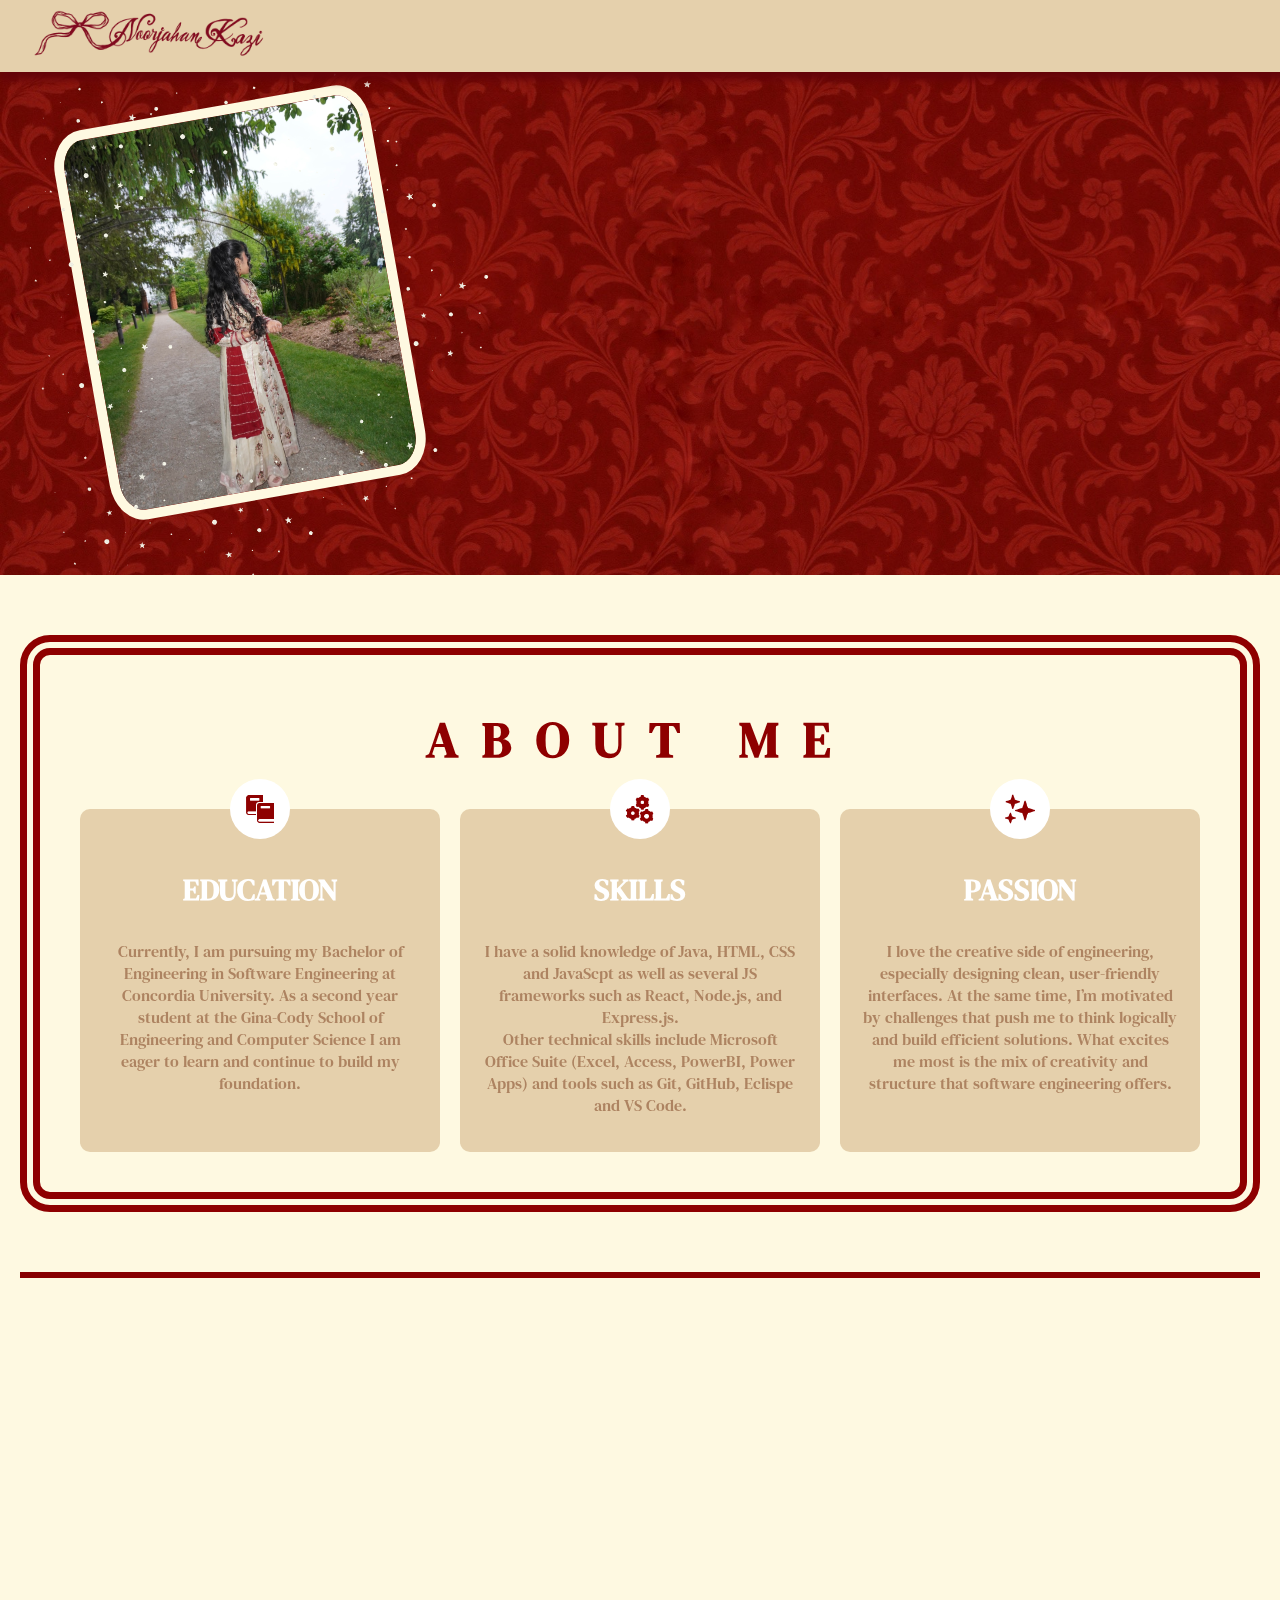
<file: index.html>
<!DOCTYPE html>
<html lang="en">
<head>
    <meta charset="UTF-8">
    <meta name="viewport" content="width=device-width, initial-scale=1.0">
    <title>Welcome to Noorjahan Central!</title>
    <link rel="stylesheet" href="style.css">
    <link
  rel="stylesheet"
  href="https://cdnjs.cloudflare.com/ajax/libs/font-awesome/6.7.2/css/all.min.css"
/>
    <link rel="preconnect" href="https://fonts.googleapis.com">
<link rel="preconnect" href="https://fonts.gstatic.com" crossorigin>
<link href="https://fonts.googleapis.com/css2?family=DM+Serif+Text:ital@0;1&family=Mea+Culpa&display=swap" rel="stylesheet">
<meta property="og:title" content="Welcome to Noorjahan Cental" />
  <meta property="og:description" content="Noorjahan Kazi's Personal Website" />
  <meta property="og:image" content="views/logo.PNG" />
  <meta property="og:type" content="website" />
</head>
<body>
  <div class="navbar">
        <a href="index.html" style="text-align: left; align-items:baseline">
            <img src="views/logo.PNG" alt="logo" width="275"></a>
    <div class="nav-links">
        <a href="index.html" style="color: #870000; text-decoration: none;">HOME</a>
        <a href="projects.html" style="color: #870000; text-decoration: none;">PROJECTS</a>
        <a href="Noorjahan_Kazi_CV.pdf" download><i class="fa-solid fa-file-lines" style="font-size:22px;"></i></a>
        <a href="https://github.com/noorkaazi"> <i class="fa-brands fa-github" style="font-size:22px;"></i></a>
        <a href="https://www.linkedin.com/in/noorjahan-kazi/"><i class="fa-brands fa-linkedin" style="font-size:22px;"></i></a>
        <a href="mailto:no_kazi@live.concordia.ca"><i class="fa-solid fa-envelope" style="font-size:22px;"></i></a>
    </div>
  </div>


<div class="hello-section">
  <div class="image-container">
    <img src="views/suba.jpg" alt="suba" width="300" class="suba"
         style="border: 10px solid #FEF9E1; border-radius: 10%;">
    <img src="views/twinkle1.gif" class="overlay overlay1">
    <img src="views/twinkle1.gif" class="overlay overlay2">
    <img src="views/twinkle1.gif" class="overlay overlay3">
    <img src="views/twinkle1.gif" class="overlay overlay4">
    <img src="views/twinkle1.gif" class="overlay overlay5">
    <img src="views/twinkle1.gif" class="overlay overlay6">
    <img src="views/twinkle1.gif" class="overlay overlay7">
    <img src="views/twinkle1.gif" class="overlay overlay8">
    <img src="views/twinkle1.gif" class="overlay overlay9">
    <img src="views/twinkle1.gif" class="overlay overlay10">
  </div>

  <div class="text-container">
    <h2 style="font-family: DM Serif Text, serif; text-align: center; margin: 0%; font-size: xx-large;">Hello, my name is</h2>
    <p style="font-family: Mea Culpa, cursive; text-align: center; font-size: 125px; margin: 0%;">Noorjahan Kazi</p>
    <div class="mainText">
    <p style="padding-left: 50px; padding-right: 50px; font-size:x-large; text-align: center;">
     I’m a software engineering student who loves learning and 
     building projects that combine creativity with 
     problem-solving. I enjoy exploring new technologies, 
     designing intuitive solutions, and pushing myself to think 
     differently. Always curious, always growing!
    </p>
    </div>
  </div>
</div>

<div class="about-me reveal">
  <h2 class="spaced-title">ABOUT ME</h2>
  <div class="card-container">
    <div class="card">
      <div class="icon-circle">
        <img src="views/books.png" alt="Education">
      </div>
      <h3>EDUCATION</h3>
      <p>Currently, I am pursuing my Bachelor of Engineering in Software Engineering
        at Concordia University. As a second year student at the Gina-Cody School of 
        Engineering and Computer Science I am eager to learn and continue to build my foundation.
 </p>
</p>
    </div>
    <div class="card">
      <div class="icon-circle">
        <img src="views/gears.png" alt="Skills">
      </div>
      <h3>SKILLS</h3>
      <p>
          I have a solid knowledge of Java, HTML, CSS and JavaScpt as well 
          as several JS frameworks such as React, Node.js, and Express.js.<br>
          Other technical skills include Microsoft Office Suite (Excel, Access, PowerBI, Power Apps)
          and tools such as Git, GitHub, Eclispe and VS Code.
     </p>
</p>
    </div>
    <div class="card">
      <div class="icon-circle">
        <img src="views/sparkle.png" alt="Passion">
      </div>
      <h3>PASSION</h3>
      <p>
        I love the creative side of engineering, especially designing 
        clean, user-friendly interfaces. At the same time, 
        I’m motivated by challenges that push me to think logically 
        and build efficient solutions. What excites me most is the 
        mix of creativity and structure that software engineering offers.
      </p>
    </div>
  </div>
</div>


<hr style="margin:20px; border:none; border:3px solid #870000;">

<div class="myStory reveal">
<h1 style="text-align: center; font-family: Mea Culpa, cursive; color: #870000; font-size: 4.8em; margin-bottom: 20px; margin-top: 20px;">My Story</h1>
<p style="color: #870000; font-family:DM Serif Text, serif; text-align: center;">
In CEGEP I studied health sciences, which fed my love of science and challenged me, but along the way I realized 
that my true passion was in problem-solving and creating. That discovery 
inspired me to take a different path and pursue software engineering. At 
university, I have been learning the theory and building a strong 
foundation, while also working on projects outside of class that let 
me stay curious, creative, and hands-on. Coding is fun for me because 
it is more than just writing instructions. It is a way to innovate, to 
take a finaite set of tools and transform them into infinate 
possibilities.
<br><br>
What excites me most about software engineering is the balance 
between structure and creativity. School teaches me the knowledge and 
principles, but side projects and extracurriculars give me the freedom to experiment and push 
myself to think differently. Together, these experiences inspire me to keep learning, to keep building, 
and to be part of spaces where ideas become reality and decisions lead 
to innovation. I am excited to see what a future in this field holds.
  <br><br>
 </p>
</div>
<hr style="margin: 20px; border:none; border:3px solid #870000;">
<div class="nav-links" style="text-align: center;">
        <a href="Noorjahan_Kazi_CV.pdf" download><i class="fa-solid fa-file-lines" style="font-size:22px;"></i></a>
        <a href="https://github.com/noorkaazi"> <i class="fa-brands fa-github" style="font-size:22px;"></i></a>
        <a href="https://www.linkedin.com/in/noorjahan-kazi/"><i class="fa-brands fa-linkedin" style="font-size:22px;"></i></a>
        <a href="mailto:no_kazi@live.concordia.ca"><i class="fa-solid fa-envelope" style="font-size:22px;"></i></a>
    </div>
<br>
<br>

<script>
  (function () {
    
    const observer = new IntersectionObserver((entries, obs) => {
      entries.forEach(entry => {
        if (entry.isIntersecting) {
          entry.target.classList.add('is-visible');
          obs.unobserve(entry.target);
        }
      });
    }, { threshold: 0.2 });

    document.querySelectorAll('.reveal').forEach(el => observer.observe(el));
  })();
</script>

</body>

</html>
</file>
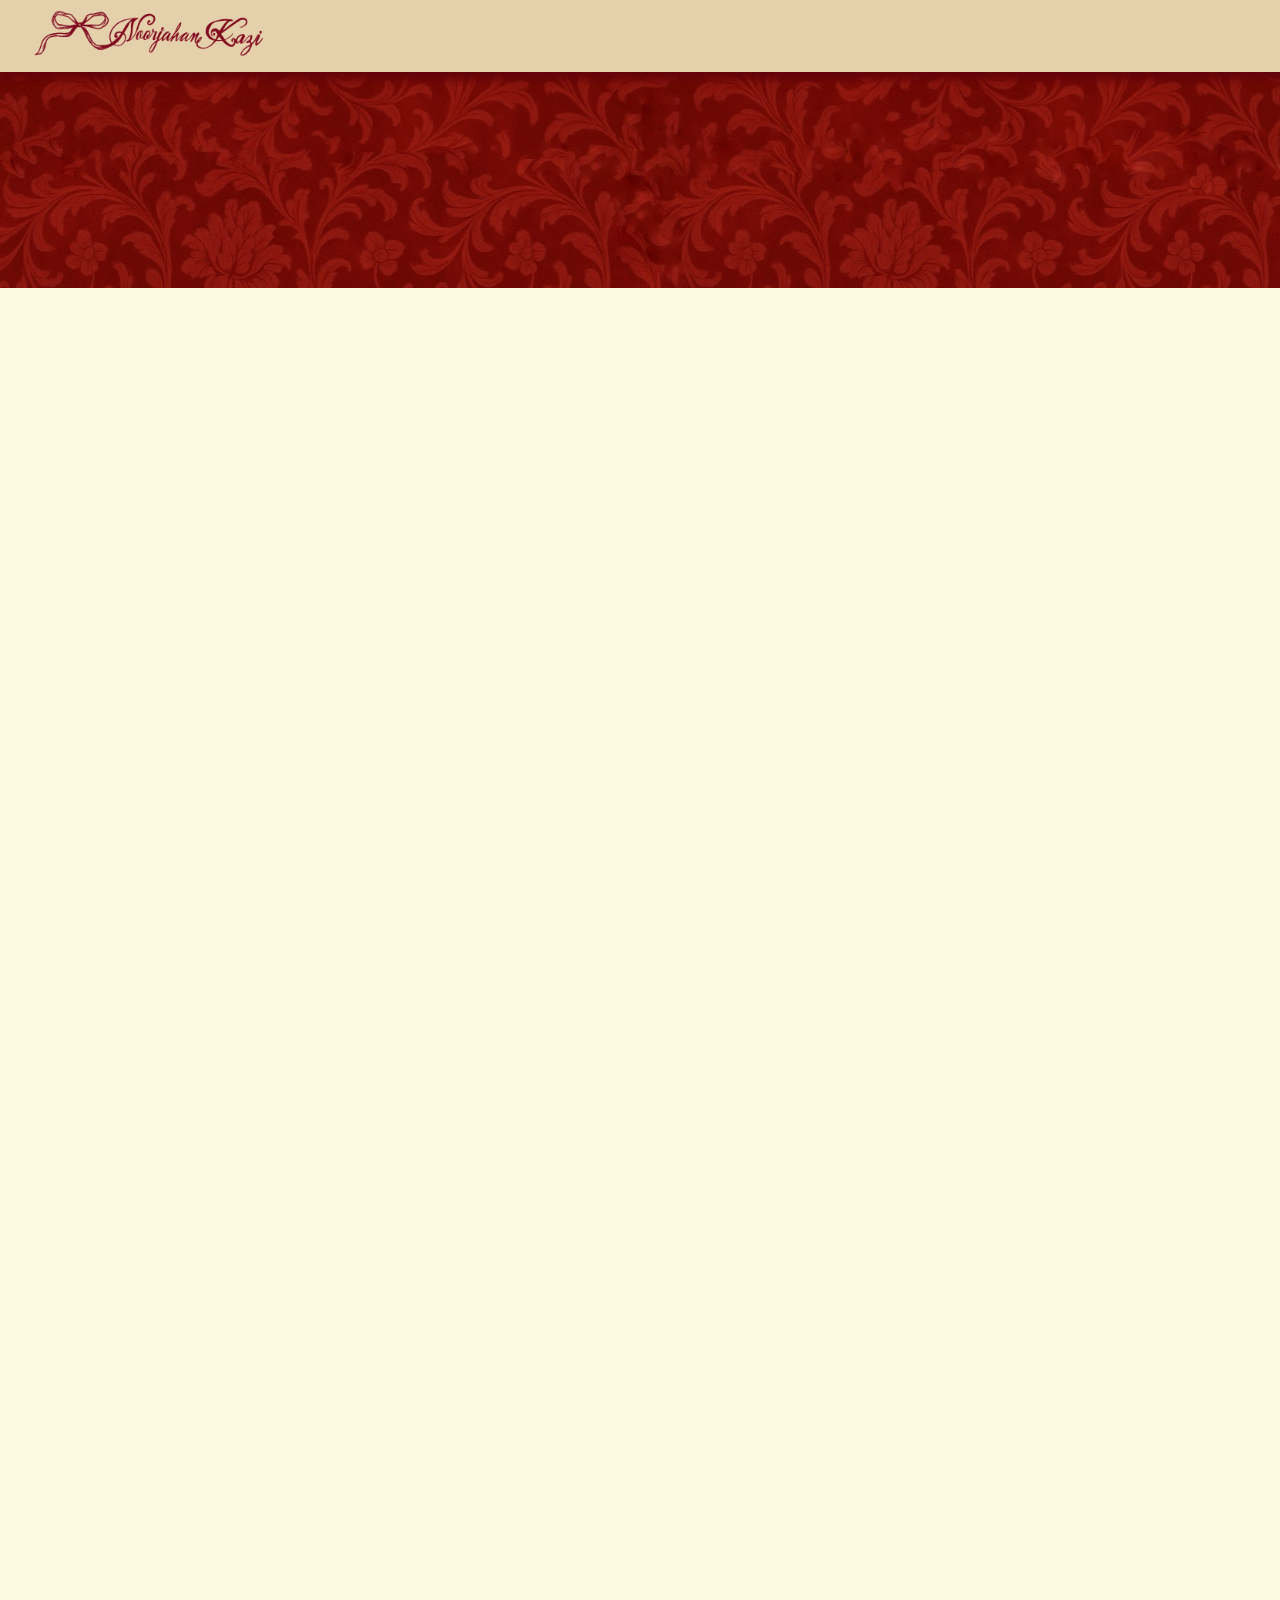
<file: projects.html>
<!DOCTYPE html>
<html lang="en">
<head>
    <meta charset="UTF-8">
       <meta name="viewport" content="width=device-width, initial-scale=1.0">
    <title>Check out my projects!</title>
    <link rel="stylesheet" href="style.css">
    <link
  rel="stylesheet"
  href="https://cdnjs.cloudflare.com/ajax/libs/font-awesome/6.7.2/css/all.min.css"
/>
    <link rel="preconnect" href="https://fonts.googleapis.com">
<link rel="preconnect" href="https://fonts.gstatic.com" crossorigin>
<link href="https://fonts.googleapis.com/css2?family=DM+Serif+Text:ital@0;1&family=Mea+Culpa&display=swap" rel="stylesheet">
</head>
<body>
  <div class="navbar">
        <a href="index.html" style="text-align: left; align-items:baseline">
            <img src="views/logo.PNG" alt="logo" width="275"></a>
    <div class="nav-links">
        <a href="index.html" style="color: #870000; text-decoration: none;">HOME</a>
        <a href="projects.html" style="color: #870000; text-decoration: none;">PROJECTS</a>
        <a href="Noorjahan_Kazi_CV.pdf" download><i class="fa-solid fa-file-lines" style="font-size:22px;"></i></a>
        <a href="https://github.com/noorkaazi"> <i class="fa-brands fa-github" style="font-size:22px;"></i></a>
        <a href="https://www.linkedin.com/in/noorjahan-kazi/"><i class="fa-brands fa-linkedin" style="font-size:22px;"></i></a>
        <a href="mailto:no_kazi@live.concordia.ca"><i class="fa-solid fa-envelope" style="font-size:22px;"></i></a>
    </div>
  </div>  
  

  <div class="projectsWelcome">
  <div class="text-container">
    <p style="font-family: Mea Culpa, cursive; text-align: center; font-size: 100px;">
      <img src="views/twinkle1.gif" width="100px">
      My Projects
      <img src="views/twinkle1.gif" width="100px">
   </p>
   </div>
</div>

<div class="project card-reveal">
   <div class="projectPhoto slideshow-container" data-slides='["views/tt1.png", "views/tt2.png", "views/tt3.png", "views/tt4.png"]'>
    <figure>
      <img class="slideimage" alt="Slideshow image">
      <figcaption class="slidefigure"></figcaption>
    </figure>
    <div class="navigation" style="text-align:center; margin-top:0px; padding-top: 0%;">
  <button class="nav-btn prev" aria-label="Previous slide">←</button>
  <button class="nav-btn next" aria-label="Next slide">→</button>
    </div>

  </div>

  <div class="projectDescription">
    <h3>TinTok</h3>
    <h3 class="shadow">TinTok</h3>
    <p>
     TinTok is a cross-platform desktop baking timer
     application using Electron.js, HTML, CSS, and Node.js, 
     designed with custom presets for different baking types. 
     I created all of the visual components—including pixel-art 
     backgrounds, buttons, and animated assets—while implementing 
     a pixel-style UI with animated backgrounds and custom 
     minimize/close controls. The app features image-based buttons 
     and real-time countdown logic to deliver an intuitive, 
     engaging user experience tailored for home bakers based on baking tin used.
    </p>
  </div>

</div>


<div class="project card-reveal">
  <div class="projectDescription">
    <h3>Friends For Life</h3>
    <h3 class="shadow">Friends For Life</h3>
    <p>
      Freinds For Life is a full-stack pet adoption web platform using Node.js, 
      Express, EJS, HTML/CSS, and JavaScript, with persistent 
      data handled through file I/O. The application allows users 
      to register, log in, list pets for adoption, and search for 
      available pets. It implementes dynamic form validation, 
      session-based authentication, and a responsive, custom-styled 
      frontend to ensure a smooth user experience. The platform is 
      available via GitHub, complete with clear 
      documentation and setup instructions for users.
    </p>
  </div>
  <div id="slideshow-container" class="projectPhoto slideshow-container" data-slides='["views/ffl1.png", "views/ffl2.png", "views/ffl3.png"]'>
    <figure>
      <img class="slideimage" alt="Slideshow image">
      <figcaption class="slidefigure"></figcaption>
    </figure>

      <div class="navigation" style="text-align:center; margin-top:0px; padding-top: 0%;">
  <button class="nav-btn prev" aria-label="Previous slide">←</button>
  <button class="nav-btn next" aria-label="Next slide">→</button>
      </div>

  </div>
</div>

<div class="project card-reveal">
    <div class="projectPhoto">
      <img src="views/cc1.png" alt="calc For Cuties">
   </div>
   <div class="projectDescription">
      <h3> Cloud Calculator</h3>
      <h3 class="shadow">Cloud Calculator</h3>
      <p>I created a basic calculator web app using HTML, 
        CSS, and JavaScript that supports standard arithmetic 
        operations such as addition, subtraction, multiplication, 
        and division. To make the project more visually engaging, 
        I added a playful pixalated cloud background that is animated 
        using pure CSS animations.</p>
   </div>
  </div> 

<script>
document.addEventListener("DOMContentLoaded", () => {
  // Slideshows
  document.querySelectorAll(".slideshow-container").forEach(container => {
    const slides = JSON.parse(container.dataset.slides || "[]");
    if (!slides.length) return;

    let currentSlide = 0;
    const img = container.querySelector(".slideimage");
    const fig = container.querySelector(".slidefigure");
    const prevBtn = container.querySelector(".prev");
    const nextBtn = container.querySelector(".next");

    function showSlide(i) {
      currentSlide = (i + slides.length) % slides.length;
      if (img) img.src = slides[currentSlide];
      if (fig) fig.textContent = `Slide ${currentSlide + 1} of ${slides.length}`;
    }

    prevBtn?.addEventListener("click", () => showSlide(currentSlide - 1));
    nextBtn?.addEventListener("click", () => showSlide(currentSlide + 1));
    showSlide(0);
  });

  const cards = document.querySelectorAll('.card-reveal');
  const io = new IntersectionObserver((entries, obs) => {
    entries.forEach(entry => {
      if (entry.isIntersecting) {
        entry.target.classList.add('is-visible');
        obs.unobserve(entry.target);
      }
    });
  }, { rootMargin: '0px 0px -10% 0px', threshold: 0.1 });

  cards.forEach(c => io.observe(c));
});
</script>

<div class="nav-links" style="text-align: center;">
        <a href="Noorjahan_Kazi_CV.pdf" download><i class="fa-solid fa-file-lines" style="font-size:22px;"></i></a>
        <a href="https://github.com/noorkaazi"> <i class="fa-brands fa-github" style="font-size:22px;"></i></a>
        <a href="https://www.linkedin.com/in/noorjahan-kazi/"><i class="fa-brands fa-linkedin" style="font-size:22px;"></i></a>
      <a href="mailto:no_kazi@live.concordia.ca"><i class="fa-solid fa-envelope" style="font-size:22px;"></i></a>
    <br><br>
   </div>

</body>

</html>
</file>
<file: style.css>
.navbar {
      position: fixed;   
      top: 0;           
      left: 0;
      width: 100%;
      z-index: 1000; 
      display: flex; 
      justify-content: space-between;
      align-items: center;
      height:  var(--nav-h); 
      padding: 10px;
      background-color: #E5D0AC;
      color: rgb(142, 0, 0); 
      font-family: "DM Serif Text", serif;
      font-weight: 20;
      font-style: normal;
      box-shadow: 0px 8px 8px #640409;
    }

.nav-links{
  padding-right: 40px;
}
    .nav-links a {
  margin-right: 15px;
  text-decoration: none;
  color: rgb(142, 0, 0);
  font-weight: 600;
}

.hello-section {
      min-height: 55vh;           
      width: 100%;             
      background-image: url("views/wallpaper.png");
      background-size: cover;      
      background-repeat: repeat;  
      background-position: center;
      color: white;
      display: flex;
      justify-content: center;  
      align-items: center;  
      padding-top: 100px;   
      margin-top: 20px; 
      padding: 30px;
      gap: 20px;
      flex-wrap: wrap;

    }

 .hello-section h1 {
    margin: 0;
}

@media (max-width: 768px) {
  .hello-section {
    flex-direction: column;
    text-align: center;
  }
}
.image-container {
  position: relative; 
  display: inline-block; 
  overflow: visible;
  flex: 0 0 auto;
  width: min(300px, 80vh);
  margin-left: 50px;
  margin-top: 10px;
}

.text-container {
  padding-top: 30px;
  flex: 2 1 400px; 
  font-family:DM Serif Text; 
}
.suba {
    display: block;     
    transform: rotate(-10deg); 
    width: 100%;          
    height: auto;
    border: 10px solid #FEF9E1;
    border-radius: 10%;

}

.mainText{
  padding-left: 50px;
  padding-right: 50px;
}

.overlay {
  position: absolute;
  pointer-events: none;
  max-width: none;
  width:150px;
}

/* bottom left */
.overlay1 { left: -15%;  bottom: -20%;  transform: rotate(0deg);}

/* bottom edge */
.overlay2 { left: 30%;   bottom: -20%; transform: rotate(60deg);}

/* bottom right */
.overlay3 { left: 70%; bottom: -5%; transform: rotate(40deg);}

/*right bootm edge*/
.overlay4 {  right: -40%; bottom: 30%; transform: rotate(10deg);}

/* right top edge */
.overlay5 {right: -20%; bottom: 60%; transform: rotate(50deg);}

/* top right */
.overlay6 {right: -10%; top: -15%; transform: rotate(0deg)}

/* top edge*/
.overlay7 { right: 30%; top: -12%; transform: rotate(70deg);}

/* left top*/
.overlay8 {right: 70%; top: -8%; transform: rotate(10deg);}

/*left top edge */
.overlay9 { left: -18%; bottom: 18%;  transform: rotate(30deg);}

/* left bottom edge */
.overlay10{ right: 75%; bottom: 50%; transform: rotate(10deg);}


body {
      margin: 0;
      background-color:#FEF9E1;
      overflow-x:hidden;
    }

section {
     scroll-margin-top: var(--nav-h);
     }

.about-me {
  margin: 60px auto;
  padding: 40px;
  width: calc(100% - 40px);
  max-width: 1300px;          
  border: 20px double rgb(142, 0, 0);   
  border-radius: 30px;      
  background-color:#FEF9E1;       
  text-align: center;
  box-sizing: border-box;
}

.about-me h2 {
  font-size: 50px;
  letter-spacing: 1.5rem;
  font-weight: bolder;
  font-family: DM Serif Text, serif;
  margin-bottom: 35px;
  margin-top: 10px;;
  color: rgb(142, 0, 0);
}

.about-me h3 {
  font-size: 30px;
  font-weight:bolder;
  font-family: DM Serif Text, serif;
  color: rgb(255, 255, 255);
  margin-top: 10px;
}


.card-container {
  display: flex;
  justify-content: center;
  gap: 20px;
  flex-wrap: wrap;  
}

.card {
  position: relative;
  flex: 1 1 280px;
  min-width: 220px;
  max-width: 350px;
  background:  #E5D0AC;
  padding: 60px 20px 20px;
  border-radius: 10px;
  text-align: center;
  font-family:DM Serif Text;
  transition: transform 0.2s ease;
  color: #ad8361;
}

.card:hover {
  transform: translateY(-5px);
}

.card h3 {
  margin-top: 0;
}

.icon-circle {
  position: absolute;
  top: -30px;              
  left: 50%;
  transform: translateX(-50%);
  width: 60px;
  height: 60px;
  background:#ffffff; 
  border-radius: 50%;
  display: flex;
  align-items: center;
  justify-content: center;

}

.icon-circle img {
  width: 30px;
}

.myStory{
margin: 40px;
}

/*project page*/
.project {
  margin: 30px auto;
  padding: 20px;
  width: calc(100% - 40px);   
  max-width: 1200px;   
  border: 8px solid #ad8361;   
  border-radius: 30px;      
  background-color:#FEF9E1;       
  text-align: center;
  box-sizing: border-box;
  display: flex;
  gap: 20px;
  background:  #E5D0AC;
  align-items: flex-start;
}

.projectPhoto {
  flex: 0 0 340px;
  display: flex;
  flex-direction: column; 
  align-items: center; 
  justify-content: flex-start;
  border-radius: 12px;
}

.projectPhoto img {
  box-sizing: border-box;
  width: 100%;
  max-width: 300px;
  border: 8px solid  #ad8361;    
  border-radius: 30px;
}

.projectDescription {  
  flex: 1 1 50%;
  display: grid;
  flex-direction: column;
  justify-content: center;
  text-align: left;
  font-family:DM Serif Text;
  color: #ad8361;
  position: relative;
  font-weight: 500;
  font-size: large;
}

.projectDescription h3{
  grid-area: 1 / 1;
  line-height: 1;
  color: white;
  font-family: 'Mea Culpa', cursive;
  font-size: 80px;
  margin: 0px;
  text-align: center;
  position: relative; 
  z-index: 2;
}
.projectDescription h3.shadow {
  grid-area: 1 / 1;     
  margin: 0;
  line-height: 1;
  font-family: 'Mea Culpa', cursive;
  font-size: 80px;
  color: #c2a272;     
  z-index: 1;
  pointer-events: none;  
  transform: translate(4px, 4px); 
}

@media (max-width: 768px) {
  .project {
    flex-direction: column; 
    text-align: center;
    align-items: stretch;
  }
  

  .projectPhoto {
    flex: 1 1 auto;
    width: 100%;
    align-items: center;    
    justify-content: flex-start; 
  }

  .projectPhoto figure { width: 100%; margin: 0; 
  } 

  .text-container p {
    padding: 0 5px;         
  }

  .projectPhoto img {
    max-width: 100%;         
    height: auto;
  }
}

.projectsWelcome {
      min-height: 32vh;           
      width: 100%; 
      background-image: url("views/wallpaper.png"); 
      background-size: cover;   
      background-repeat: repeat;   
      background-position: center;
      color: rgb(255, 255, 255);
      justify-content: center;  
      align-items: center;
      margin-top: 0;     
      padding-top: 0px;
    }


.Info{
  font-family:DM Serif Text;
  font-weight: 400;
}

.project {
  opacity: 0;
  transform: translateY(40px);
  animation: fadeSlideInY 2.5s ease forwards;
}

@keyframes fadeSlideInY {
  to {
    opacity: 1;
    transform: translateY(0);
  }
}

.text-container {
  opacity: 0;
  transform: translateX(40px);
  animation: fadeSlideInX 3s ease forwards;
}

.nav-links {
  opacity: 0;
  transform: translateX(40px);
  animation: fadeSlideInX 2s ease forwards;
}


@keyframes fadeSlideInX {
  to {
    opacity: 1;
    transform: translateX(0);
  }
}

.reveal {
  opacity: 0;
  transform: translateY(30px);
  transition: opacity 1000ms ease, transform 1000ms ease;
  will-change: opacity, transform;
}


.reveal.is-visible {
  opacity: 1;
  transform: translateY(0);
}

.reveal-stagger > * {
  opacity: 0;
  transform: translateY(20px);
  transition: opacity 900ms ease, transform 900ms ease;
}
.reveal.is-visible.reveal-stagger > * {
  opacity: 1;
  transform: translateY(0);
}
.reveal.is-visible.reveal-stagger > *:nth-child(1) { transition-delay: 100ms; }
.reveal.is-visible.reveal-stagger > *:nth-child(2) { transition-delay: 200ms; }
.reveal.is-visible.reveal-stagger > *:nth-child(3) { transition-delay: 300ms; }

.slidefigure{
  color: #ad8361;
  font-family: DM Serif Text;
  font-weight: lighter;
  padding: 0%;
  margin: 0%;
}

.nav-btn {
  margin: 0;
  padding: 0;
  background-color: #E5D0AC;
  color: #ad8361;
  border: none;
  padding: 8px 16px;
  border-radius: 6px;
  cursor: pointer;
  font-size:30px;
  font-family: DM Serif Text;
  transition: background 0.3s, transform 0.2s;
}

.nav-btn:hover {
  color: #c4ab94;
  transform: translateY(-2px);
}

.nav-btn:active {
  color: #640409;
  transform: translateY(0);
}
</file>
